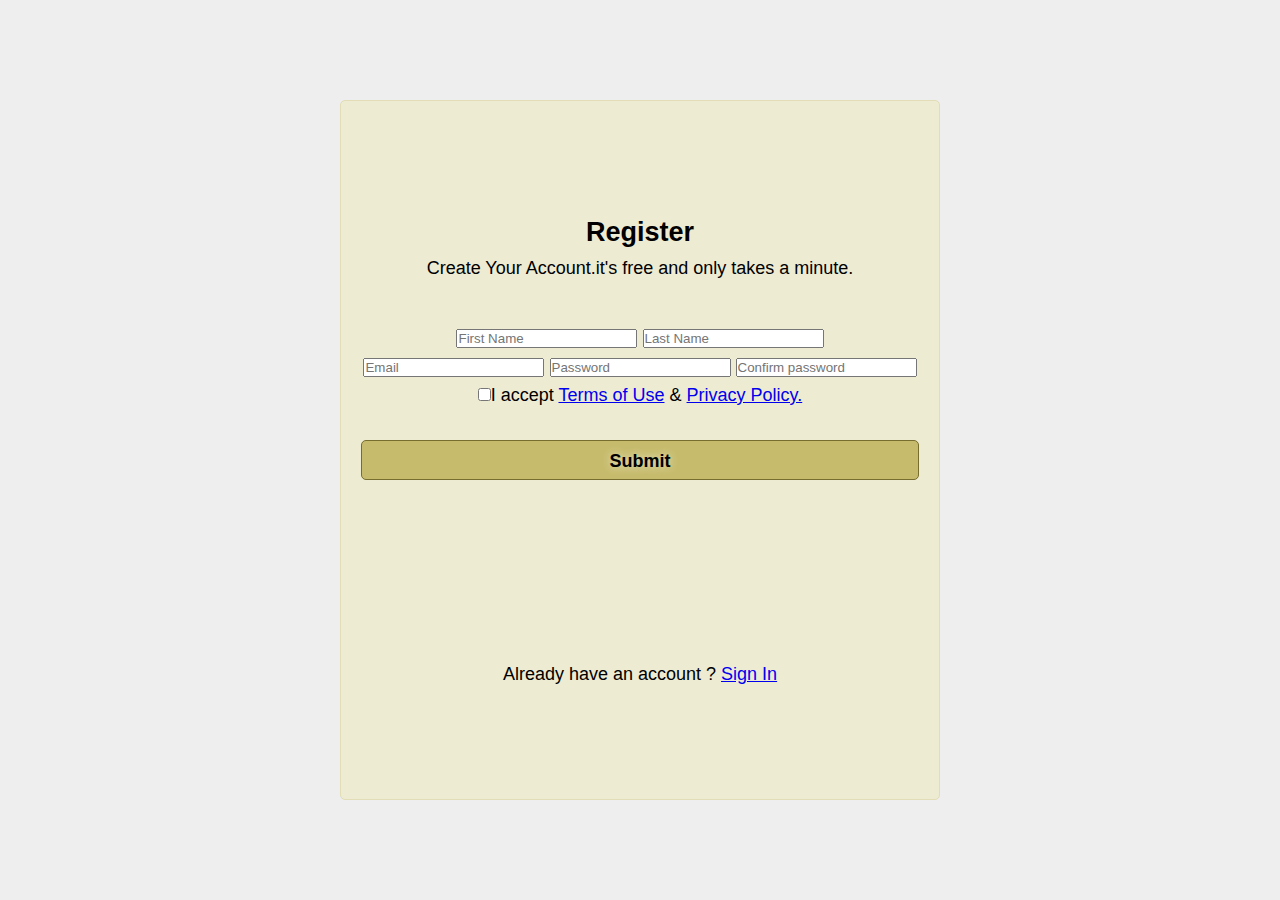
<file: index.html>
<!DOCTYPE html>
<html lang="en">

<head>
  <meta charset="UTF-8">
  <meta name="viewport" content="width=device-width, initial-scale=1.0">
  <link rel="stylesheet" href="style.css">
  <title>Responisive Register & Login Page</title>
</head>

<body>
  <div class="container">
    <div class="form">

      <form action="POST">
        <div class="top-content">
          <h2>Register</h2>
          <p>Create Your Account.it's free and only takes a minute.</p>
        </div>

        <div>
          <input type="text" name="name" id="Name" placeholder="First Name">
          <input type="text" name="lastname" id="LastName" placeholder="Last Name">
        </div>
        <input class="input" type="email" name="email" id="Email" placeholder="Email">
        <input class="input" type="password" name="password" id="Password" placeholder="Password">
        <input class="input" type="password" name="email" id="Confirm-Password" placeholder="Confirm password">
        <input type="checkbox" class="chk">I accept <span><a href="termOfUse">Terms of Use</a> & <a
            href="privacyPolicy">Privacy
            Policy.</a></span>
        <input type="submit" id="Submit" name="submit" class="btn">
      </form>
      <div class="bottom-content">
        <p>Already have an account ? <a href="sign-in.html">Sign In</a></p>
      </div>

    </div>
  </div>
</body>

</html>
</file>
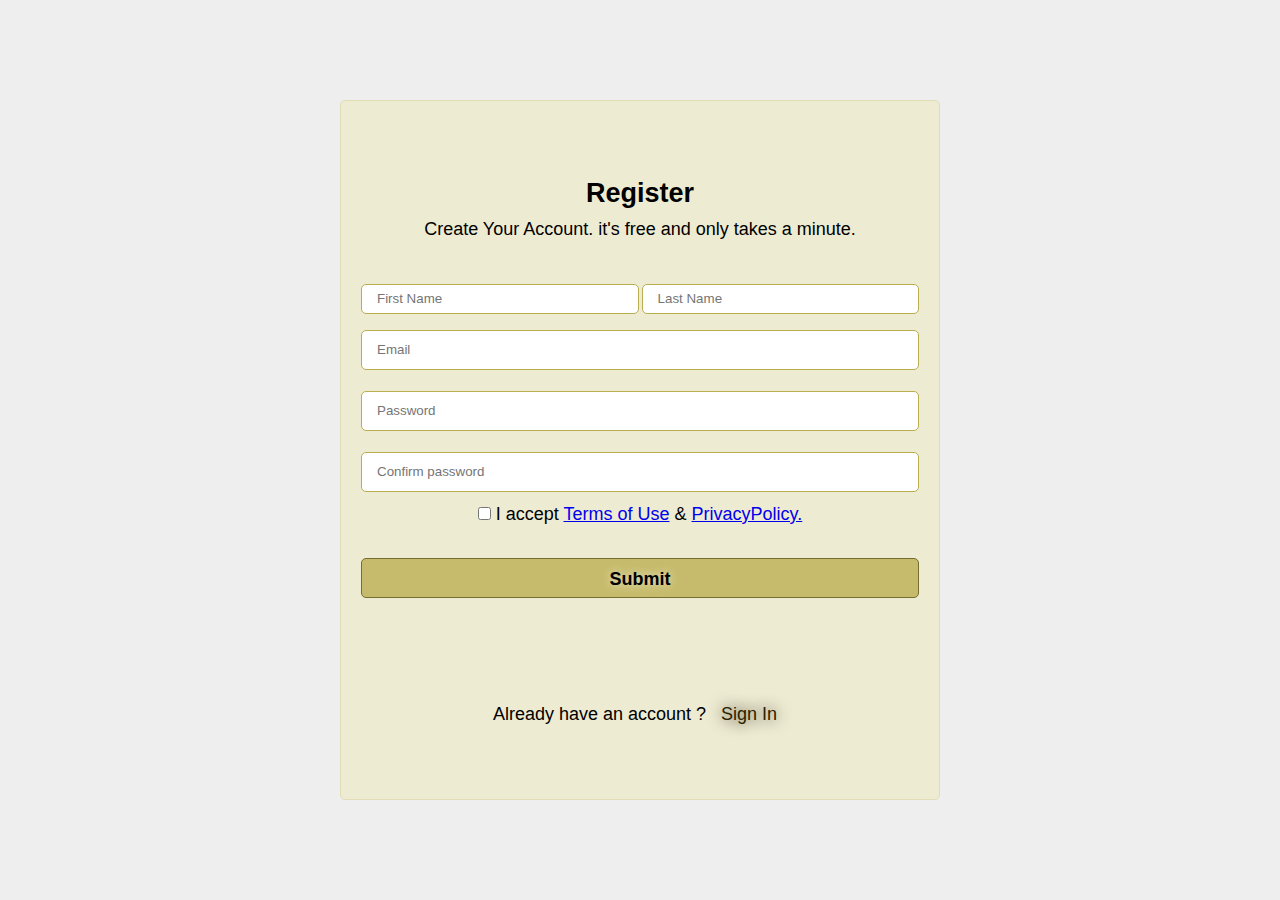
<file: register.html>
<!DOCTYPE html>
<html lang="en">

<head>
  <meta charset="UTF-8">
  <meta name="viewport" content="width=device-width, initial-scale=1.0">
  <link rel="stylesheet" href="style.css">
  <title>Responisive Register & Login Page</title>
</head>

<body>
  <div class="container">
    <div class="form">
      <form action="POST" class="form-container">
        <div class="top-content">
          <h2>Register</h2>
          <p>Create Your Account. it's free and only takes a minute.</p>
        </div>
        <div class="fl-name">
          <input type="text" name="name" id="Name" placeholder="First Name">
          <input type="text" name="lastname" id="LastName" placeholder="Last Name">
        </div>
        <div class="other-inputs">
          <input class="input" type="email" name="email" id="Email" placeholder="Email">
          <input class="input" type="password" name="password" id="Password" placeholder="Password">
          <input class="input" type="password" name="email" id="Confirm-Password" placeholder="Confirm password">
        </div>
        <div class="chk">
          <input type="checkbox" class="chkbox"><label class="trms" for="temsAndPolicy">I accept <span><a
                href="termOfUse">Terms of
                Use</a> & <a href="privacyPolicy">PrivacyPolicy.</a></span></label>
        </div>
        <input type="submit" id="Submit" name="submit" class="btn">
      </form>
      <div class="bottom-content-signup">
        <p>Already have an account ? <a href="signin.html">Sign In</a></p>
      </div>

    </div>
  </div>
</body>

</html>
</file>
<file: style.css>
* {
  margin: 0;
  padding: 0;
  box-sizing: border-box;
}

body {
  font-family: 'Segoe UI', Tahoma, Geneva, Verdana, sans-serif;
  font-size: 18px;
  line-height: 1.2rem;
}


/* Form Styling */
.container {
  width: 100%;
  height: 100vh;
  background-color: #eee;
  line-height: 1.6;
  display: flex;
  justify-content: center;
  align-items: center;
}

.form {
  background-color: #EEEBD3;
  width: 600px;
  height: 700px;
  padding: 20px;
  line-height: 1.6;
  text-align: center;
  border: 1px solid #E2DDB6;
  border-radius: 5px;
  display: flex;
  flex-direction: column;
  justify-content: space-around;
}

.form .top-content {
  margin-bottom: 40px;
}

.form .fl-name {
  display: grid;
  grid-template-columns: 50% 50%;
  gap: 3px;
  width: 99.5%;
  margin-bottom: 8px;
}

.form .fl-name input {
  height: 30px;
  padding: 10px 15px;
  border-radius: 5px;
  border: 1px solid #BAAE4F;
}

.form .other-inputs {
  display: grid;
  grid-template-columns: 100%;
  gap: 5px;
  width: 100%;
}

.form .other-inputs input {
  height: 30px;
  padding: 10px 15px;
  border-radius: 5px;
  border: 1px solid #BAAE4F;
  margin: 8px 0;
}

.form input:focus {
  outline: 1px solid #938839;
  box-shadow: 0 0 5px #A2963F;

}

.form .chkbox {
  margin-right: 5px;
}

.btn {
  margin-top: 30px;
  width: 100%;
  height: 40px;
  border: 1px solid #766D2E;
  border-radius: 5px;
  font-size: 18px;
  padding: 10px 20px;
  font-weight: 550;
  text-shadow: 0 0 8px #EEEBD3;
  background: #C6BB6C;
}

.btn:hover {
  cursor: pointer;
  background-color: #CCC27B;
}

.bottom-content-signup a {
  text-decoration: none;
  margin: 20px 10px;
  color: #292200;
  text-shadow: 0 0 15px;
  display: inline;
}



/* Responsive design */
@media only screen and (max-width: 750px) {

  .form {
    width: 600px;
    height: 350px;
    display: flex;
    flex-direction: column;
    justify-content: center;
    padding: 5px;
  }

  .form .top-content {
    margin: 0;
  }

  .form .fl-name {
    display: grid;
    grid-template-columns: 100%;
    gap: 10px;
    width: 100%;
  }

  .form .fl-name input {
    height: 25px;
    padding: 10px 15px;
    border-radius: 5px;
  }

  .form .other-inputs input {
    height: 25px;
    padding: 10px 15px;
    border-radius: 5px;
    border: 1px solid #BAAE4F;
    margin: 4px 0;
  }

  .form h2 {
    font-size: 24px;
  }

  .form p {
    font-size: 16px;
  }


  label {
    font-size: 16px;
  }

  .btn {
    margin-top: 10px;
    width: 100%;
    height: 40px;
    border: 1px solid #766D2E;
    border-radius: 5px;
    font-size: 18px;
    padding: 10px 20px;
    font-weight: 550;
    text-shadow: 0 0 8px #EEEBD3;
    background: #C6BB6C;
  }

  .form .bottom-content p,
  .form .bottom-content a {
    font-size: 16px;
  }

  .form .chk-signin {
    display: block;
  }

  .form .chk-signin input {
    margin: 0 10px !important;
  }

  .form .bottom-content-signin p,
  .form .bottom-content-signin a {
    display: inline !important;
  }

  .form .other-inputs input {
    width: 100%;
    height: 40px;
    padding: 5px 15px !important;
    border-radius: 5px;
    border: 1px solid #BAAE4F;
  }

  .form .bottoms {
    display: grid;
    grid-template-columns: 50% 50%;
    align-items: center;
    margin-top: 3px;
  }

  .form .bottoms .bottom-content-socials {
    margin-bottom: 5px !important;
  }

}

@media only screen and (max-width: 580px) {

  .form {
    width: 90vw;
    height: 600px;
    display: flex;
    flex-direction: column;
    justify-content: space-around;
    ;
  }

  .form .top-content {
    margin: 0;
    margin-bottom: 10px;
  }

  .form .fl-name {
    display: grid;
    grid-template-columns: 100%;
    gap: 16px;
    width: 100%;
  }


  .form h2 {
    font-size: 24px;
  }

  .form p {
    font-size: 12px;
  }


  label {
    font-size: 14px;
  }

  .btn {
    font-size: 16px;
  }

  .form .bottom-content p,
  .form .bottom-content a {
    font-size: 14px;
  }


}


/* Login Styling */
.form .other-inputs input {
  width: 100%;
  height: 40px;
  padding: 10px 15px;
  border-radius: 5px;
  border: 1px solid #BAAE4F;
  margin: 8px 0;
}

.form .chk-signin {
  display: flex;
  justify-content: center;
  align-items: center;
  flex-direction: row;
}

.form .chk-signin input {
  width: 20px;
  margin: 10px 10px;

}

.form .bottoms {
  display: flex;
  flex-direction: column;
}

.form .bottoms .bottom-content-socials {
  margin-bottom: 30px;
}


.form .bottom-content-socials a {
  text-decoration: none;
  margin: 20px 20px;
  color: #292200;
  text-shadow: 0 0 15px;
  display: inline;
}

.form .bottom-content-socials i {
  margin-right: 5px;
}

.form .bottom-content-signin a {
  text-decoration: none;
  margin: 20px 10px;
  color: #292200;
  text-shadow: 0 0 15px;
  display: inline;
}

.form .bottom-content-signin p {
  display: block;
}
</file>
